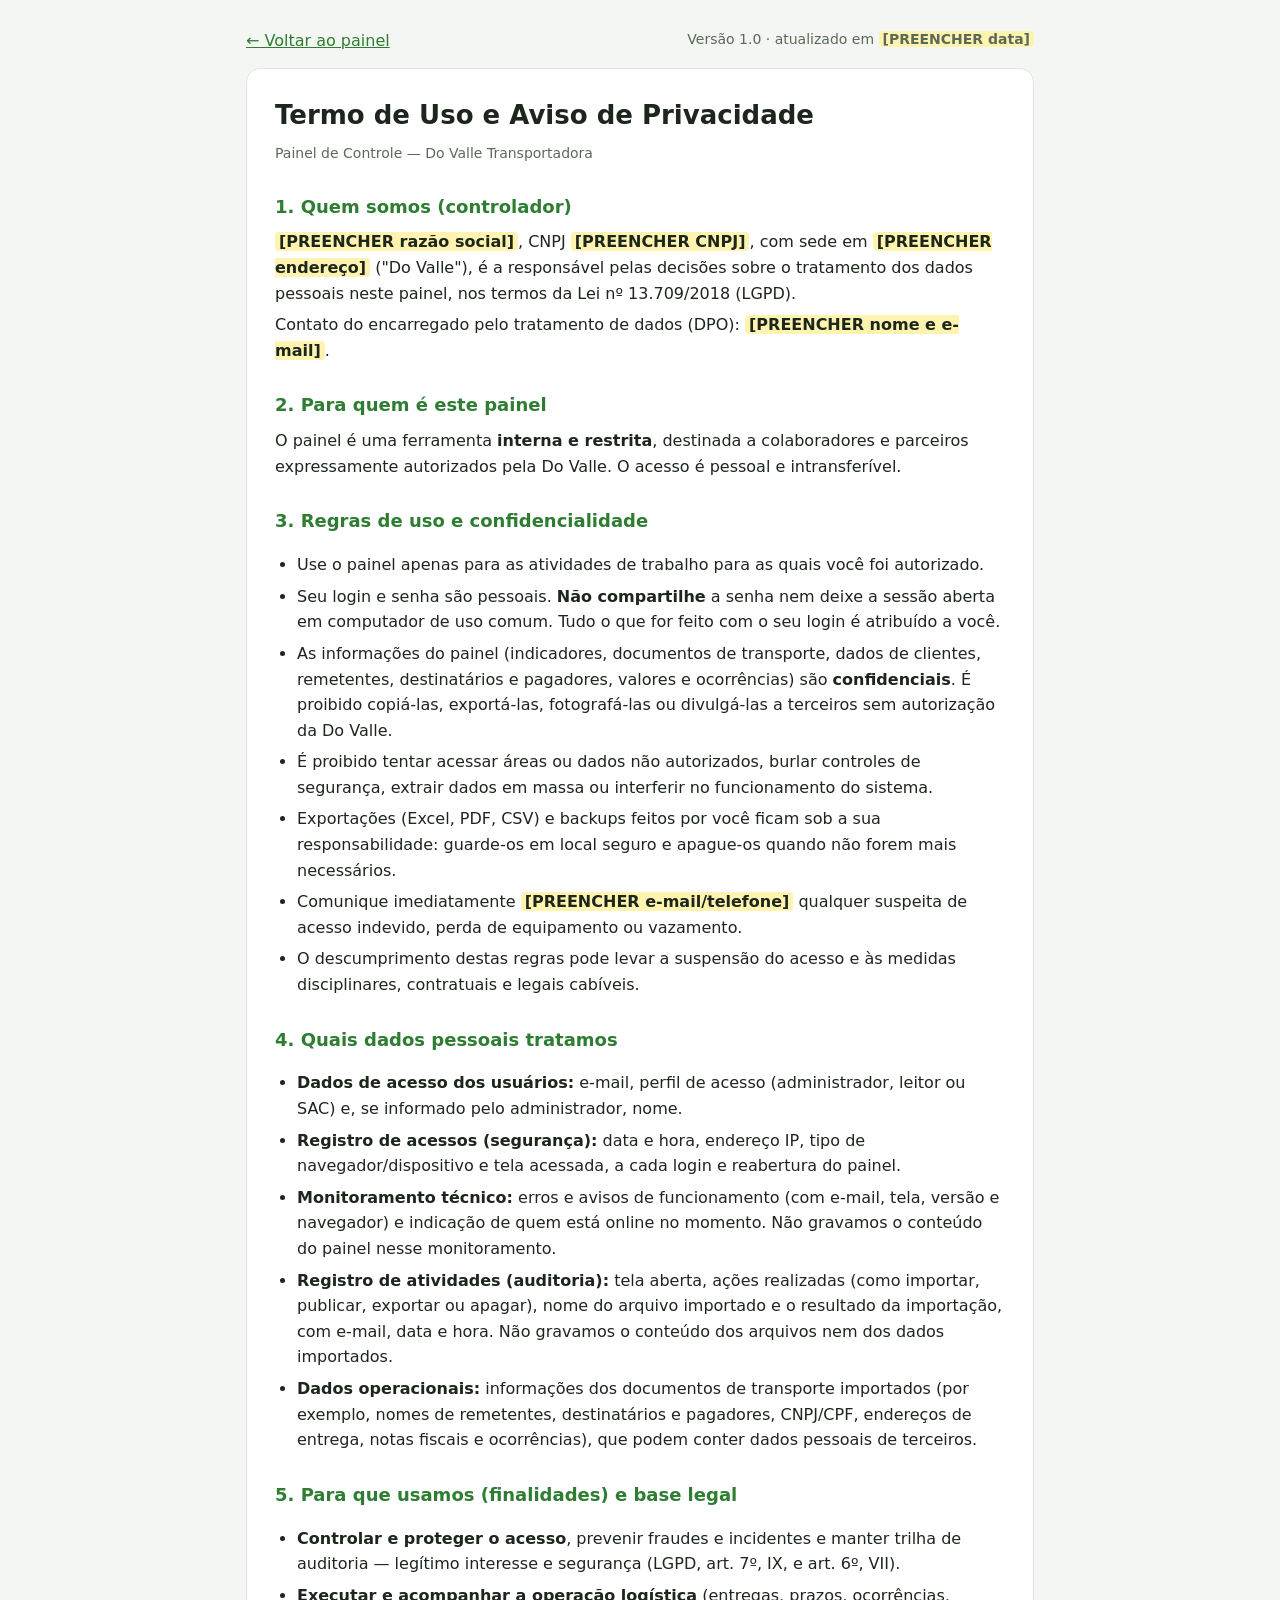
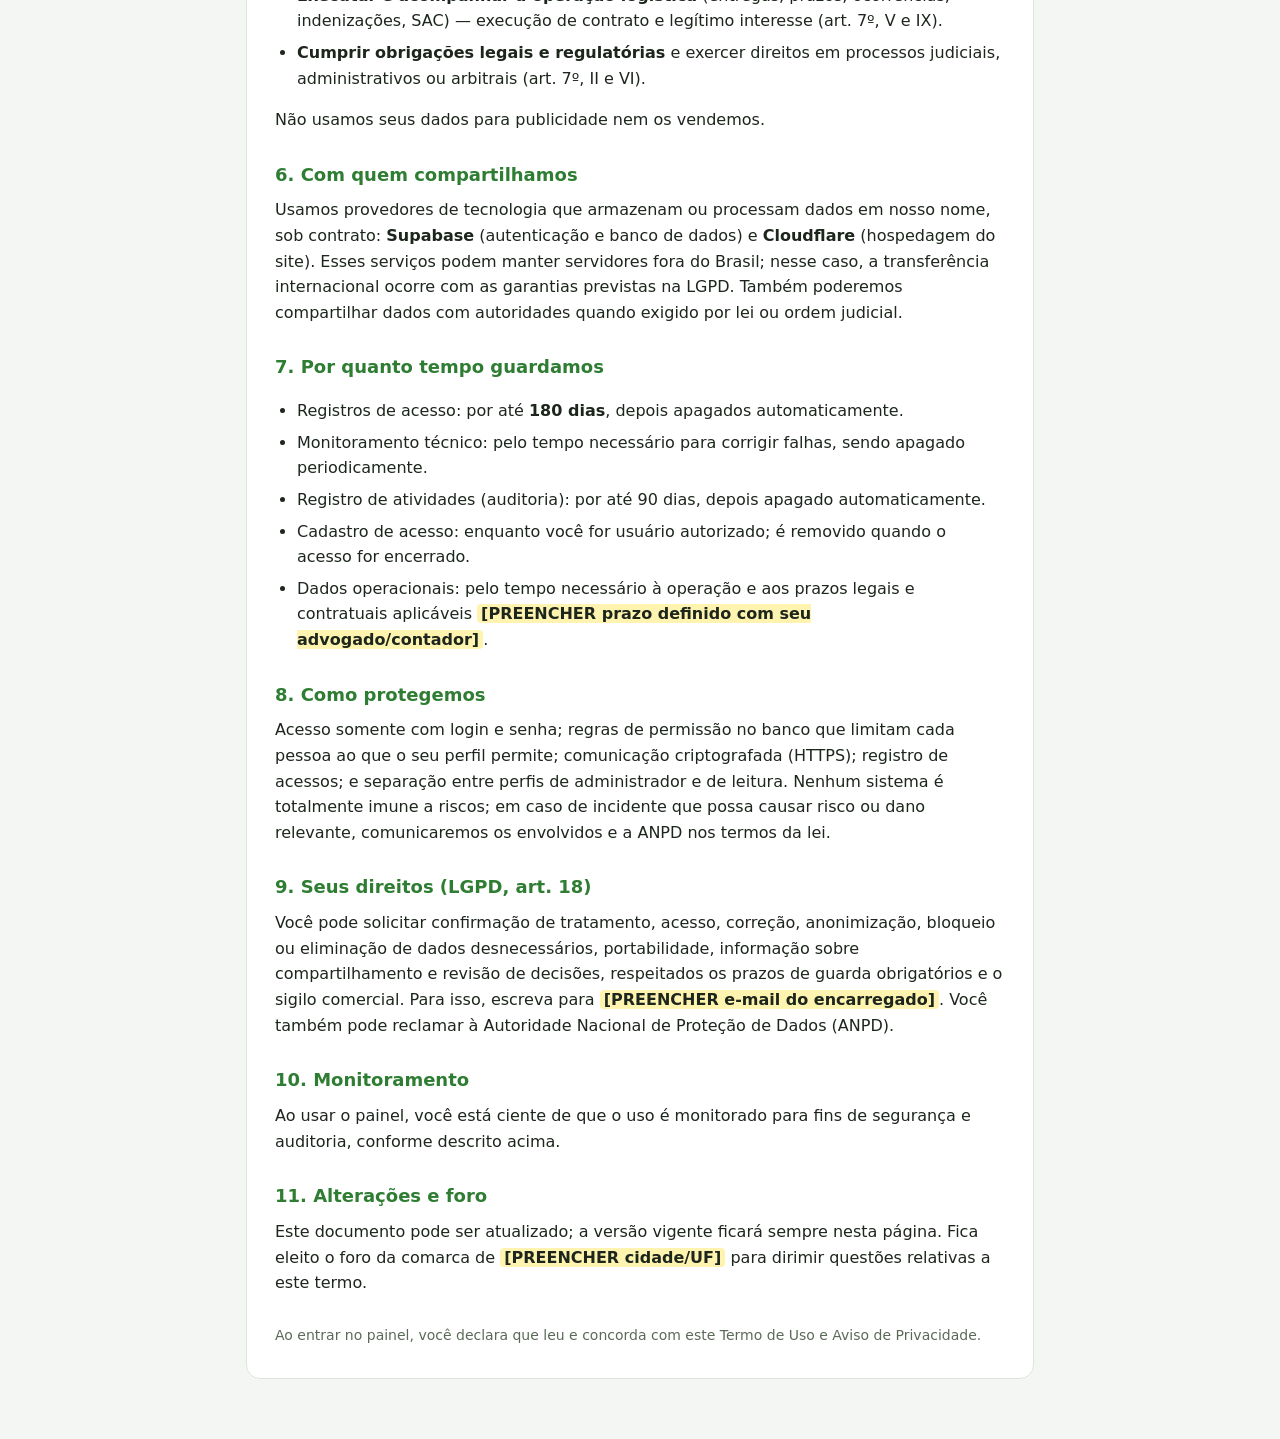
<file: painel-valle/privacidade.html>
<!DOCTYPE html>
<html lang="pt-BR">
<head>
<meta charset="UTF-8">
<meta name="viewport" content="width=device-width, initial-scale=1.0">
<meta name="robots" content="noindex, nofollow">
<title>Termo de Uso e Aviso de Privacidade | Painel Do Valle</title>
<!-- ATENÇÃO (dono do site): preencha os trechos em amarelo [PREENCHER ...] e peça a revisão do seu advogado antes de divulgar. -->
<style>
:root{--bg:#f4f6f3;--card:#fff;--tx:#1d261c;--mut:#5b6a58;--bd:#dfe5dc;--g:#2e7d32;--warn:#fff3b0}
@media(prefers-color-scheme:dark){:root{--bg:#0b120b;--card:#121a11;--tx:#e8efe6;--mut:#9fb09a;--bd:#243022;--g:#6fcf4a;--warn:#5a4b00}}
*{box-sizing:border-box}body{margin:0;background:var(--bg);color:var(--tx);font:16px/1.6 system-ui,-apple-system,Segoe UI,Roboto,sans-serif}
main{max-width:820px;margin:0 auto;padding:28px 16px 60px}
.card{background:var(--card);border:1px solid var(--bd);border-radius:14px;padding:26px 28px}
h1{margin:0 0 4px;font-size:26px}h2{margin:28px 0 8px;font-size:18px;color:var(--g)}p,li{margin:6px 0}ul{padding-left:22px}
.mut{color:var(--mut);font-size:14px}.p{background:var(--warn);padding:0 4px;border-radius:4px;font-weight:600}
a{color:var(--g)}.top{display:flex;justify-content:space-between;gap:12px;flex-wrap:wrap;margin-bottom:14px}
</style>
</head>
<body>
<main>
<div class="top"><a href="index.html">← Voltar ao painel</a><span class="mut">Versão 1.0 · atualizado em <span class="p">[PREENCHER data]</span></span></div>
<div class="card">
<h1>Termo de Uso e Aviso de Privacidade</h1>
<p class="mut">Painel de Controle — Do Valle Transportadora</p>

<h2>1. Quem somos (controlador)</h2>
<p><span class="p">[PREENCHER razão social]</span>, CNPJ <span class="p">[PREENCHER CNPJ]</span>, com sede em <span class="p">[PREENCHER endereço]</span> ("Do Valle"), é a responsável pelas decisões sobre o tratamento dos dados pessoais neste painel, nos termos da Lei nº 13.709/2018 (LGPD).</p>
<p>Contato do encarregado pelo tratamento de dados (DPO): <span class="p">[PREENCHER nome e e-mail]</span>.</p>

<h2>2. Para quem é este painel</h2>
<p>O painel é uma ferramenta <strong>interna e restrita</strong>, destinada a colaboradores e parceiros expressamente autorizados pela Do Valle. O acesso é pessoal e intransferível.</p>

<h2>3. Regras de uso e confidencialidade</h2>
<ul>
<li>Use o painel apenas para as atividades de trabalho para as quais você foi autorizado.</li>
<li>Seu login e senha são pessoais. <strong>Não compartilhe</strong> a senha nem deixe a sessão aberta em computador de uso comum. Tudo o que for feito com o seu login é atribuído a você.</li>
<li>As informações do painel (indicadores, documentos de transporte, dados de clientes, remetentes, destinatários e pagadores, valores e ocorrências) são <strong>confidenciais</strong>. É proibido copiá-las, exportá-las, fotografá-las ou divulgá-las a terceiros sem autorização da Do Valle.</li>
<li>É proibido tentar acessar áreas ou dados não autorizados, burlar controles de segurança, extrair dados em massa ou interferir no funcionamento do sistema.</li>
<li>Exportações (Excel, PDF, CSV) e backups feitos por você ficam sob a sua responsabilidade: guarde-os em local seguro e apague-os quando não forem mais necessários.</li>
<li>Comunique imediatamente <span class="p">[PREENCHER e-mail/telefone]</span> qualquer suspeita de acesso indevido, perda de equipamento ou vazamento.</li>
<li>O descumprimento destas regras pode levar a suspensão do acesso e às medidas disciplinares, contratuais e legais cabíveis.</li>
</ul>

<h2>4. Quais dados pessoais tratamos</h2>
<ul>
<li><strong>Dados de acesso dos usuários:</strong> e-mail, perfil de acesso (administrador, leitor ou SAC) e, se informado pelo administrador, nome.</li>
<li><strong>Registro de acessos (segurança):</strong> data e hora, endereço IP, tipo de navegador/dispositivo e tela acessada, a cada login e reabertura do painel.</li>
<li><strong>Monitoramento técnico:</strong> erros e avisos de funcionamento (com e-mail, tela, versão e navegador) e indicação de quem está online no momento. Não gravamos o conteúdo do painel nesse monitoramento.</li><li><b>Registro de atividades (auditoria):</b> tela aberta, ações realizadas (como importar, publicar, exportar ou apagar), nome do arquivo importado e o resultado da importação, com e-mail, data e hora. Não gravamos o conteúdo dos arquivos nem dos dados importados.</li>
<li><strong>Dados operacionais:</strong> informações dos documentos de transporte importados (por exemplo, nomes de remetentes, destinatários e pagadores, CNPJ/CPF, endereços de entrega, notas fiscais e ocorrências), que podem conter dados pessoais de terceiros.</li>
</ul>

<h2>5. Para que usamos (finalidades) e base legal</h2>
<ul>
<li><strong>Controlar e proteger o acesso</strong>, prevenir fraudes e incidentes e manter trilha de auditoria — legítimo interesse e segurança (LGPD, art. 7º, IX, e art. 6º, VII).</li>
<li><strong>Executar e acompanhar a operação logística</strong> (entregas, prazos, ocorrências, indenizações, SAC) — execução de contrato e legítimo interesse (art. 7º, V e IX).</li>
<li><strong>Cumprir obrigações legais e regulatórias</strong> e exercer direitos em processos judiciais, administrativos ou arbitrais (art. 7º, II e VI).</li>
</ul>
<p>Não usamos seus dados para publicidade nem os vendemos.</p>

<h2>6. Com quem compartilhamos</h2>
<p>Usamos provedores de tecnologia que armazenam ou processam dados em nosso nome, sob contrato: <strong>Supabase</strong> (autenticação e banco de dados) e <strong>Cloudflare</strong> (hospedagem do site). Esses serviços podem manter servidores fora do Brasil; nesse caso, a transferência internacional ocorre com as garantias previstas na LGPD. Também poderemos compartilhar dados com autoridades quando exigido por lei ou ordem judicial.</p>

<h2>7. Por quanto tempo guardamos</h2>
<ul>
<li>Registros de acesso: por até <strong>180 dias</strong>, depois apagados automaticamente.</li>
<li>Monitoramento técnico: pelo tempo necessário para corrigir falhas, sendo apagado periodicamente.</li><li>Registro de atividades (auditoria): por até 90 dias, depois apagado automaticamente.</li>
<li>Cadastro de acesso: enquanto você for usuário autorizado; é removido quando o acesso for encerrado.</li>
<li>Dados operacionais: pelo tempo necessário à operação e aos prazos legais e contratuais aplicáveis <span class="p">[PREENCHER prazo definido com seu advogado/contador]</span>.</li>
</ul>

<h2>8. Como protegemos</h2>
<p>Acesso somente com login e senha; regras de permissão no banco que limitam cada pessoa ao que o seu perfil permite; comunicação criptografada (HTTPS); registro de acessos; e separação entre perfis de administrador e de leitura. Nenhum sistema é totalmente imune a riscos; em caso de incidente que possa causar risco ou dano relevante, comunicaremos os envolvidos e a ANPD nos termos da lei.</p>

<h2>9. Seus direitos (LGPD, art. 18)</h2>
<p>Você pode solicitar confirmação de tratamento, acesso, correção, anonimização, bloqueio ou eliminação de dados desnecessários, portabilidade, informação sobre compartilhamento e revisão de decisões, respeitados os prazos de guarda obrigatórios e o sigilo comercial. Para isso, escreva para <span class="p">[PREENCHER e-mail do encarregado]</span>. Você também pode reclamar à Autoridade Nacional de Proteção de Dados (ANPD).</p>

<h2>10. Monitoramento</h2>
<p>Ao usar o painel, você está ciente de que o uso é monitorado para fins de segurança e auditoria, conforme descrito acima.</p>

<h2>11. Alterações e foro</h2>
<p>Este documento pode ser atualizado; a versão vigente ficará sempre nesta página. Fica eleito o foro da comarca de <span class="p">[PREENCHER cidade/UF]</span> para dirimir questões relativas a este termo.</p>

<p class="mut" style="margin-top:28px">Ao entrar no painel, você declara que leu e concorda com este Termo de Uso e Aviso de Privacidade.</p>
</div>
</main>
</body>
</html>
</file>
